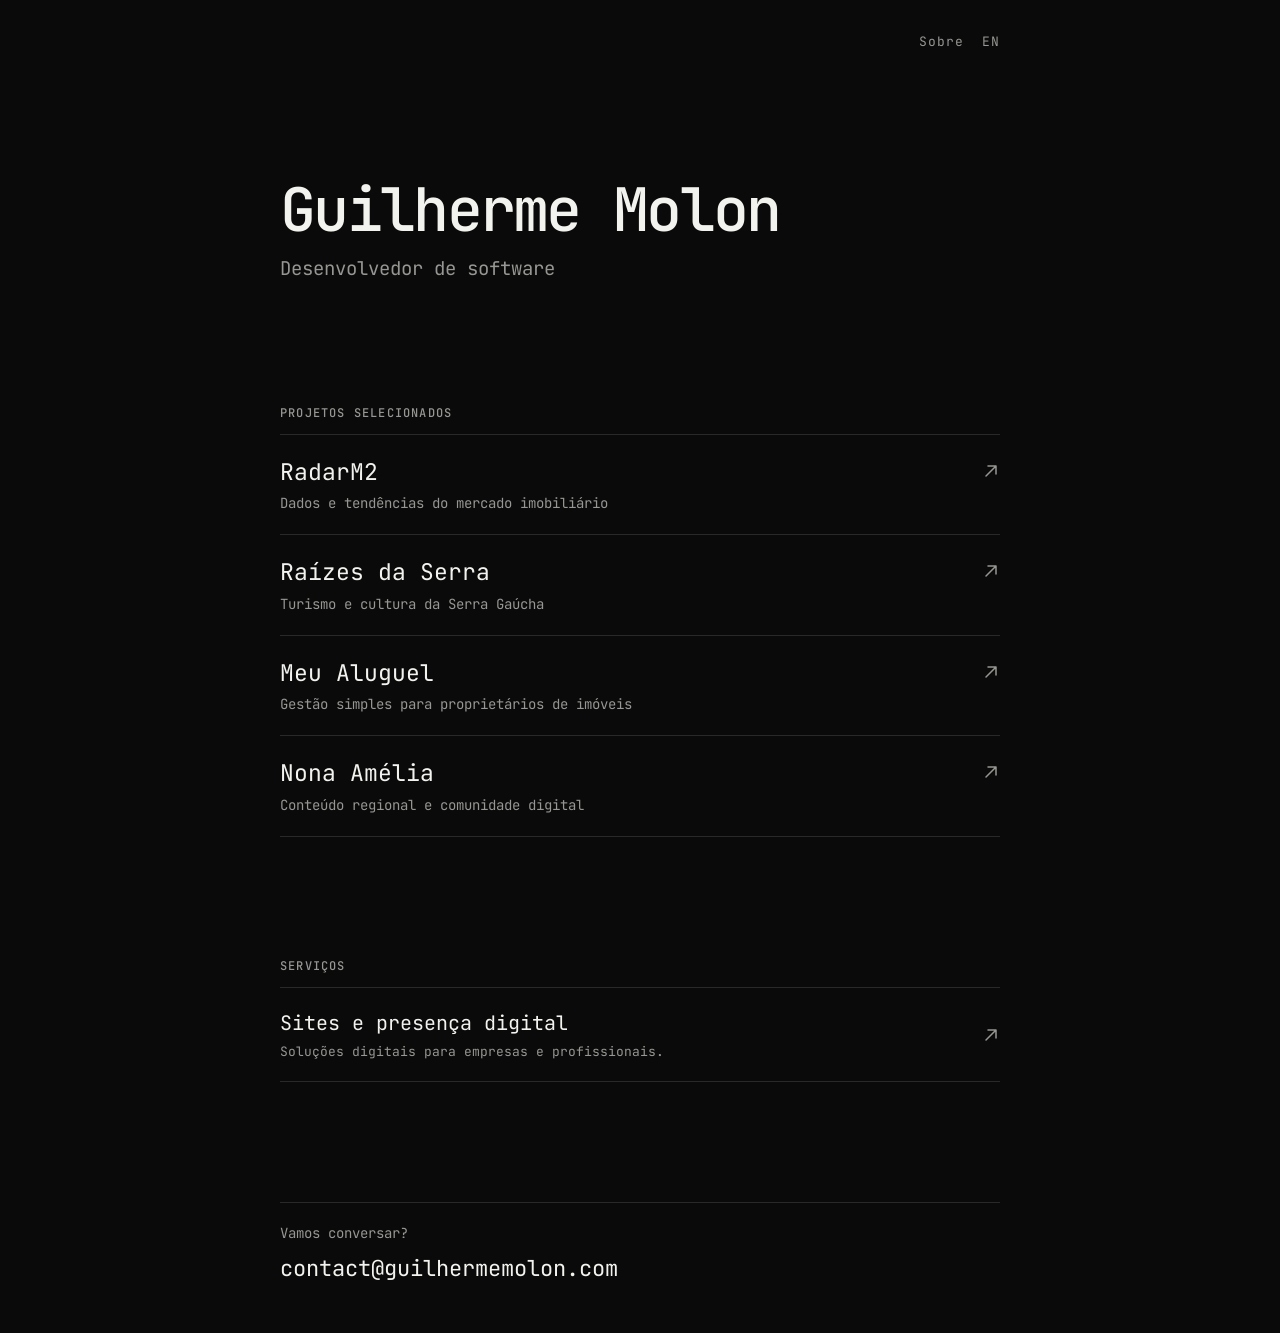
<file: index.html>
<!doctype html>
<html lang="pt-BR">

<head>
  <meta charset="utf-8">

  <meta
    name="viewport"
    content="width=device-width, initial-scale=1"
  >

  <title>Guilherme Molon — Desenvolvedor de Software</title>

  <meta
    name="description"
    content="Guilherme Molon é desenvolvedor de software na Serra Gaúcha, com projetos para o mercado imobiliário, turismo, negócios locais e gestão de imóveis."
  >

  <meta
    name="keywords"
    content="Guilherme Molon, desenvolvedor de software, sistemas para o mercado imobiliário, tecnologia para turismo, gestão de imóveis, negócios locais, criação de sites, Serra Gaúcha, São Marcos RS"
  >

  <meta name="author" content="Guilherme Molon">
  <meta name="robots" content="index, follow">
  <meta name="theme-color" content="#0a0a0a">

  <link
    rel="canonical"
    href="https://guilhermemolon.com/"
  >

  <link
    rel="alternate"
    hreflang="pt-BR"
    href="https://guilhermemolon.com/"
  >

  <link
    rel="alternate"
    hreflang="en"
    href="https://guilhermemolon.com/en/"
  >

  <link
    rel="alternate"
    hreflang="x-default"
    href="https://guilhermemolon.com/"
  >

  <meta
    property="og:title"
    content="Guilherme Molon — Desenvolvedor de Software"
  >

  <meta
    property="og:description"
    content="Desenvolvimento de sistemas web e produtos digitais para o mercado imobiliário, turismo, negócios locais e gestão de imóveis."
  >

  <meta
    property="og:type"
    content="website"
  >

  <meta
    property="og:url"
    content="https://guilhermemolon.com/"
  >

  <meta
    property="og:locale"
    content="pt_BR"
  >

  <meta
    property="og:site_name"
    content="Guilherme Molon"
  >

  <meta
    name="twitter:card"
    content="summary"
  >

  <meta
    name="twitter:title"
    content="Guilherme Molon — Desenvolvedor de Software"
  >

  <meta
    name="twitter:description"
    content="Desenvolvimento de sistemas web e produtos digitais para o mercado imobiliário, turismo, negócios locais e gestão de imóveis."
  >

    <link
      rel="icon"
      href="https://res.cloudinary.com/dgsadszgq/image/upload/v1781267156/favicon_g41du6.ico"
      sizes="any"
    >

    <link
      rel="icon"
      type="image/png"
      sizes="32x32"
      href="https://res.cloudinary.com/dgsadszgq/image/upload/v1781267157/favicon-32x32_lx7thz.png"
    >

    <link
      rel="icon"
      type="image/png"
      sizes="16x16"
      href="https://res.cloudinary.com/dgsadszgq/image/upload/v1781267157/favicon-16x16_mf3id2.png"
    >

    <link
      rel="apple-touch-icon"
      sizes="180x180"
      href="https://res.cloudinary.com/dgsadszgq/image/upload/v1781267158/apple-touch-icon_wqj9f2.png"
    >

<link rel="manifest" href="/images/site.webmanifest">

  <link
    rel="preconnect"
    href="https://fonts.googleapis.com"
  >

  <link
    rel="preconnect"
    href="https://fonts.gstatic.com"
    crossorigin
  >

  <link
    href="https://fonts.googleapis.com/css2?family=JetBrains+Mono:wght@400;500;600;700&display=swap"
    rel="stylesheet"
  >

  <link rel="stylesheet" href="/style.css">

  <style>
    .service {
      margin-top: clamp(72px, 14vw, 120px);
    }

    .service-link {
      display: grid;
      grid-template-columns: 1fr auto;
      gap: 24px;
      align-items: center;
      padding: 20px 0;
      border-top: 1px solid var(--line);
      border-bottom: 1px solid var(--line);
      text-decoration: none;
    }

    .service-title {
      display: block;
      font-size: clamp(17px, 2.6vw, 20px);
    }

    .service-description {
      display: block;
      margin-top: 4px;
      color: var(--muted);
      font-size: 13px;
    }

    .service-link:hover .service-title,
    .service-link:focus-visible .service-title,
    .service-link:hover .arrow,
    .service-link:focus-visible .arrow {
      color: var(--accent);
    }

    .service-link:hover .arrow,
    .service-link:focus-visible .arrow {
      transform: translate(2px, -2px);
    }

    @media (max-width: 480px) {
      .service-link {
        padding: 17px 0;
      }
    }
  </style>

  <script type="application/ld+json">
  {
    "@context": "https://schema.org",
    "@graph": [
      {
        "@type": "Person",
        "@id": "https://guilhermemolon.com/#person",
        "name": "Guilherme Molon",
        "url": "https://guilhermemolon.com/",
        "jobTitle": "Desenvolvedor de Software",
        "email": "mailto:contact@guilhermemolon.com",
        "knowsAbout": [
          "Desenvolvimento de software",
          "Desenvolvimento web",
          "Tecnologia para o mercado imobiliário",
          "Sistemas para gestão de imóveis",
          "Tecnologia aplicada ao turismo",
          "Soluções digitais para negócios locais",
          "Sites profissionais",
          "SEO"
        ]
      },
      {
        "@type": "WebSite",
        "@id": "https://guilhermemolon.com/#website",
        "url": "https://guilhermemolon.com/",
        "name": "Guilherme Molon",
        "inLanguage": "pt-BR",
        "publisher": {
          "@id": "https://guilhermemolon.com/#person"
        }
      },
      {
        "@type": "WebPage",
        "@id": "https://guilhermemolon.com/#webpage",
        "url": "https://guilhermemolon.com/",
        "name": "Guilherme Molon — Desenvolvedor de Software",
        "inLanguage": "pt-BR",
        "isPartOf": {
          "@id": "https://guilhermemolon.com/#website"
        },
        "about": {
          "@id": "https://guilhermemolon.com/#person"
        }
      },
      {
        "@type": "Service",
        "@id": "https://guilhermemolon.com/#presenca-digital",
        "name": "Sites e presença digital",
        "description": "Soluções digitais para empresas e profissionais, com criação, hospedagem, manutenção técnica, SEO e divulgação regional.",
        "provider": {
          "@id": "https://guilhermemolon.com/#person"
        },
        "areaServed": {
          "@type": "AdministrativeArea",
          "name": "Serra Gaúcha"
        },
        "offers": {
          "@type": "Offer",
          "price": "300.00",
          "priceCurrency": "BRL",
          "description": "Serviço mensal de presença digital para empresas e profissionais."
        }
      }
    ]
  }
  </script>
</head>

<body>

  <main class="page">

    <nav aria-label="Navegação principal">
      <a href="/sobre/">Sobre</a>
      <a href="/en/" lang="en">EN</a>
    </nav>

    <header>
      <h1>Guilherme Molon</h1>
      <p class="intro">Desenvolvedor de software</p>
    </header>

    <section class="work" aria-labelledby="work-title">

      <h2 id="work-title">Projetos selecionados</h2>

      <a
        class="project"
        href="https://m2radar.com.br"
        target="_blank"
        rel="noopener noreferrer"
      >
        <span>
          <span class="name">RadarM2</span>

          <span class="description">
            Dados e tendências do mercado imobiliário
          </span>
        </span>

        <svg
          class="arrow"
          aria-hidden="true"
          viewBox="0 0 18 18"
          fill="none"
        >
          <path
            d="M4 14 14 4M6 4h8v8"
            stroke="currentColor"
            stroke-width="1.5"
            stroke-linecap="round"
            stroke-linejoin="round"
          />
        </svg>
      </a>

      <a
        class="project"
        href="https://www.raizesdaserra.com.br"
        target="_blank"
        rel="noopener noreferrer"
      >
        <span>
          <span class="name">Raízes da Serra</span>

          <span class="description">
            Turismo e cultura da Serra Gaúcha
          </span>
        </span>

        <svg
          class="arrow"
          aria-hidden="true"
          viewBox="0 0 18 18"
          fill="none"
        >
          <path
            d="M4 14 14 4M6 4h8v8"
            stroke="currentColor"
            stroke-width="1.5"
            stroke-linecap="round"
            stroke-linejoin="round"
          />
        </svg>
      </a>

      <a
        class="project"
        href="https://www.meualuguel.app.br"
        target="_blank"
        rel="noopener noreferrer"
      >
        <span>
          <span class="name">Meu Aluguel</span>

          <span class="description">
            Gestão simples para proprietários de imóveis
          </span>
        </span>

        <svg
          class="arrow"
          aria-hidden="true"
          viewBox="0 0 18 18"
          fill="none"
        >
          <path
            d="M4 14 14 4M6 4h8v8"
            stroke="currentColor"
            stroke-width="1.5"
            stroke-linecap="round"
            stroke-linejoin="round"
          />
        </svg>
      </a>

      <a
        class="project"
        href="https://www.instagram.com/nona_amelia_/"
        target="_blank"
        rel="noopener noreferrer"
      >
        <span>
          <span class="name">Nona Amélia</span>

          <span class="description">
            Conteúdo regional e comunidade digital
          </span>
        </span>

        <svg
          class="arrow"
          aria-hidden="true"
          viewBox="0 0 18 18"
          fill="none"
        >
          <path
            d="M4 14 14 4M6 4h8v8"
            stroke="currentColor"
            stroke-width="1.5"
            stroke-linecap="round"
            stroke-linejoin="round"
          />
        </svg>
      </a>

    </section>

    <section class="service" aria-labelledby="service-title">
      <h2 id="service-title">Serviços</h2>

      <a
        class="service-link"
        href="https://wa.me/5554992434004?text=Ol%C3%A1%2C%20Guilherme!%20Vi%20seu%20site%20e%20gostaria%20de%20conversar%20sobre%20sites%20e%20presen%C3%A7a%20digital."
        target="_blank"
        rel="noopener noreferrer"
      >
        <span>
          <span class="service-title">
            Sites e presença digital
          </span>

          <span class="service-description">
            Soluções digitais para empresas e profissionais.
          </span>
        </span>

        <svg
          class="arrow"
          aria-hidden="true"
          viewBox="0 0 18 18"
          fill="none"
        >
          <path
            d="M4 14 14 4M6 4h8v8"
            stroke="currentColor"
            stroke-width="1.5"
            stroke-linecap="round"
            stroke-linejoin="round"
          />
        </svg>
      </a>
    </section>

    <footer class="contact">
      <p>Vamos conversar?</p>

      <a href="mailto:contact@guilhermemolon.com">
        contact@guilhermemolon.com
      </a>
    </footer>

  </main>

  <script
    data-goatcounter="https://gfmolon.goatcounter.com/count"
    async
    src="//gc.zgo.at/count.js"
  ></script>

</body>
</html>
</file>
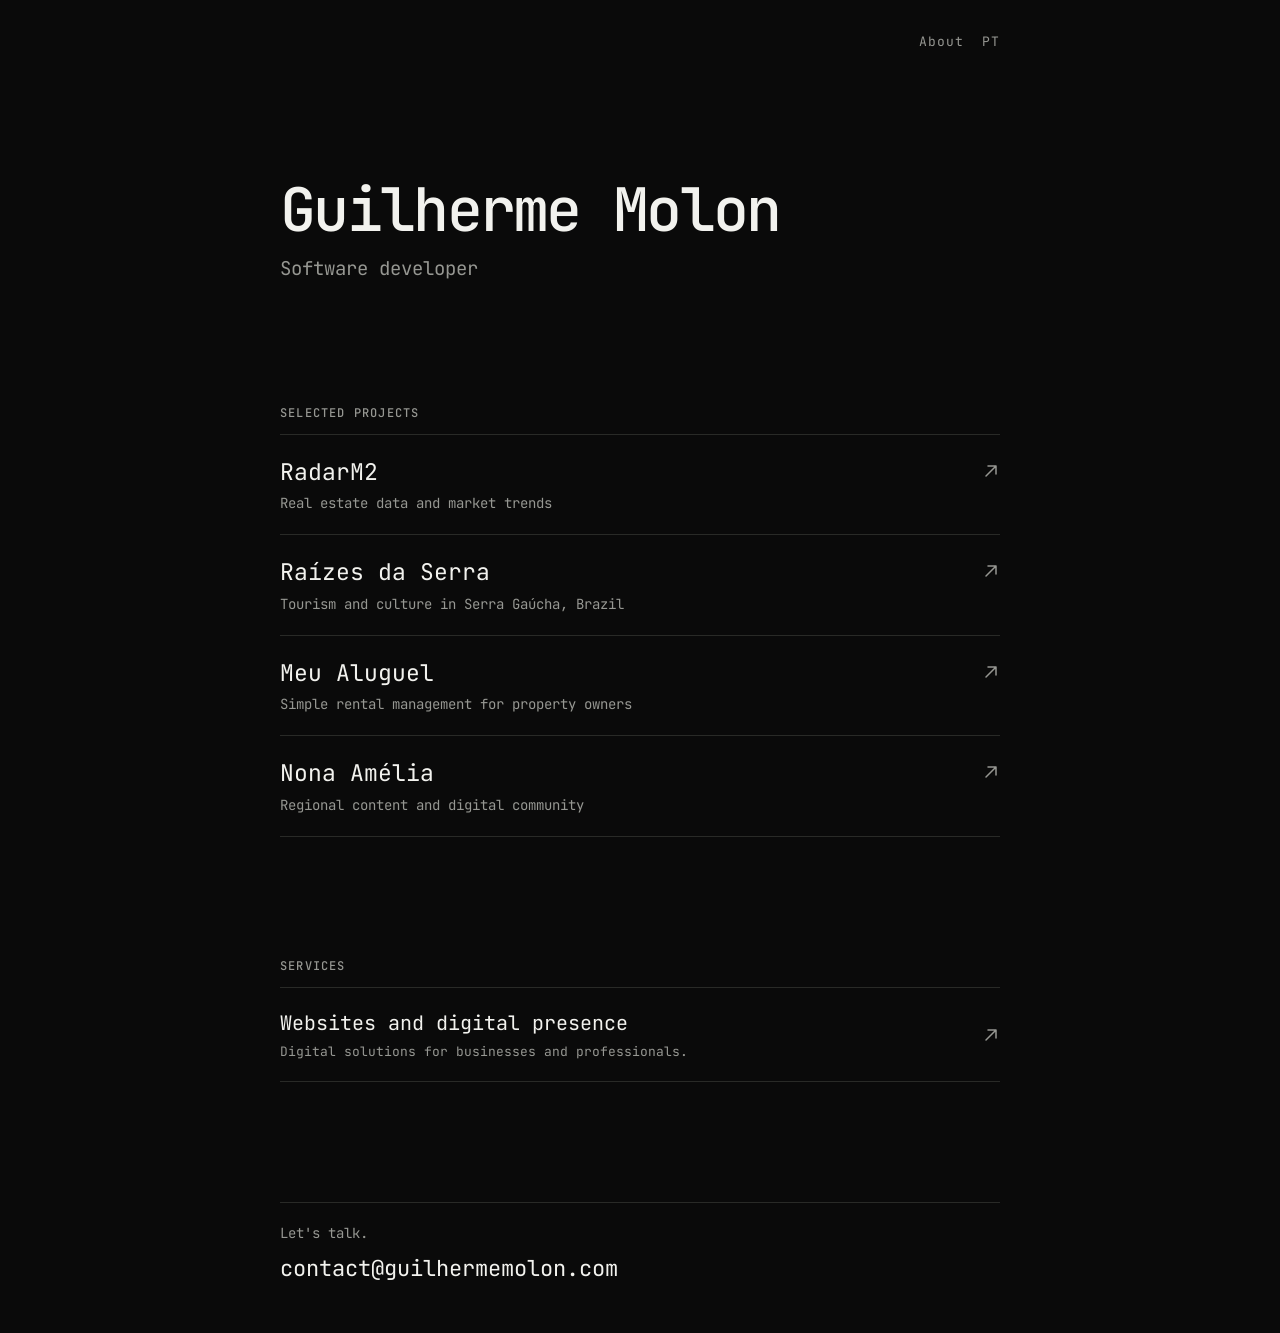
<file: en/index.html>
<!doctype html>
<html lang="en">

<head>
  <meta charset="utf-8">

  <meta
    name="viewport"
    content="width=device-width, initial-scale=1"
  >

  <title>Guilherme Molon — Software Developer</title>

  <meta
    name="description"
    content="Guilherme Molon is a software developer from Brazil, building web applications and digital products."
  >

  <meta name="robots" content="index, follow">
  <meta name="theme-color" content="#0a0a0a">

  <link rel="canonical" href="https://guilhermemolon.com/en/">
  <link
    rel="alternate"
    hreflang="pt-BR"
    href="https://guilhermemolon.com/"
  >
  <link
    rel="alternate"
    hreflang="en"
    href="https://guilhermemolon.com/en/"
  >
  <link
    rel="alternate"
    hreflang="x-default"
    href="https://guilhermemolon.com/"
  >

<link
  rel="icon"
  href="https://res.cloudinary.com/dgsadszgq/image/upload/v1781267156/favicon_g41du6.ico"
  sizes="any"
>

<link
  rel="icon"
  type="image/png"
  sizes="32x32"
  href="https://res.cloudinary.com/dgsadszgq/image/upload/v1781267157/favicon-32x32_lx7thz.png"
>

<link
  rel="icon"
  type="image/png"
  sizes="16x16"
  href="https://res.cloudinary.com/dgsadszgq/image/upload/v1781267157/favicon-16x16_mf3id2.png"
>

<link
  rel="apple-touch-icon"
  sizes="180x180"
  href="https://res.cloudinary.com/dgsadszgq/image/upload/v1781267158/apple-touch-icon_wqj9f2.png"
>

<link rel="manifest" href="/images/site.webmanifest">

  <link rel="preconnect" href="https://fonts.googleapis.com">
  <link rel="preconnect" href="https://fonts.gstatic.com" crossorigin>

  <link
    href="https://fonts.googleapis.com/css2?family=JetBrains+Mono:wght@400;500;600;700&display=swap"
    rel="stylesheet"
  >

  <link rel="stylesheet" href="/style.css">

  <style>
    .service {
      margin-top: clamp(72px, 14vw, 120px);
    }

    .service-link {
      display: grid;
      grid-template-columns: 1fr auto;
      gap: 24px;
      align-items: center;
      padding: 20px 0;
      border-top: 1px solid var(--line);
      border-bottom: 1px solid var(--line);
      text-decoration: none;
    }

    .service-title {
      display: block;
      font-size: clamp(17px, 2.6vw, 20px);
    }

    .service-description {
      display: block;
      margin-top: 4px;
      color: var(--muted);
      font-size: 13px;
    }

    .service-link:hover .service-title,
    .service-link:focus-visible .service-title,
    .service-link:hover .arrow,
    .service-link:focus-visible .arrow {
      color: var(--accent);
    }

    .service-link:hover .arrow,
    .service-link:focus-visible .arrow {
      transform: translate(2px, -2px);
    }

    @media (max-width: 480px) {
      .service-link {
        padding: 17px 0;
      }
    }
  </style>

  <script type="application/ld+json">
  {
    "@context": "https://schema.org",
    "@type": "WebPage",
    "@id": "https://guilhermemolon.com/en/#webpage",
    "url": "https://guilhermemolon.com/en/",
    "name": "Guilherme Molon — Software Developer",
    "inLanguage": "en",
    "isPartOf": {
      "@type": "WebSite",
      "@id": "https://guilhermemolon.com/#website",
      "url": "https://guilhermemolon.com/",
      "name": "Guilherme Molon"
    },
    "about": {
      "@type": "Person",
      "@id": "https://guilhermemolon.com/#person",
      "name": "Guilherme Molon",
      "url": "https://guilhermemolon.com/",
      "jobTitle": "Software Developer"
    }
  }
  </script>
</head>

<body>

  <main class="page">

    <nav aria-label="Main navigation">
      <a href="/en/about/">About</a>
      <a href="/" lang="pt-BR">PT</a>
    </nav>

    <header>
      <h1>Guilherme Molon</h1>
      <p class="intro">Software developer</p>
    </header>

    <section class="work" aria-labelledby="work-title">

      <h2 id="work-title">Selected projects</h2>

      <a
        class="project"
        href="https://m2radar.com.br"
        target="_blank"
        rel="noopener noreferrer"
      >
        <span>
          <span class="name">RadarM2</span>

          <span class="description">
            Real estate data and market trends
          </span>
        </span>

        <svg
          class="arrow"
          aria-hidden="true"
          viewBox="0 0 18 18"
          fill="none"
        >
          <path
            d="M4 14 14 4M6 4h8v8"
            stroke="currentColor"
            stroke-width="1.5"
            stroke-linecap="round"
            stroke-linejoin="round"
          />
        </svg>
      </a>

      <a
        class="project"
        href="https://www.raizesdaserra.com.br"
        target="_blank"
        rel="noopener noreferrer"
      >
        <span>
          <span class="name">Raízes da Serra</span>

          <span class="description">
            Tourism and culture in Serra Gaúcha, Brazil
          </span>
        </span>

        <svg
          class="arrow"
          aria-hidden="true"
          viewBox="0 0 18 18"
          fill="none"
        >
          <path
            d="M4 14 14 4M6 4h8v8"
            stroke="currentColor"
            stroke-width="1.5"
            stroke-linecap="round"
            stroke-linejoin="round"
          />
        </svg>
      </a>

      <a
        class="project"
        href="https://www.meualuguel.app.br"
        target="_blank"
        rel="noopener noreferrer"
      >
        <span>
          <span class="name">Meu Aluguel</span>

          <span class="description">
            Simple rental management for property owners
          </span>
        </span>

        <svg
          class="arrow"
          aria-hidden="true"
          viewBox="0 0 18 18"
          fill="none"
        >
          <path
            d="M4 14 14 4M6 4h8v8"
            stroke="currentColor"
            stroke-width="1.5"
            stroke-linecap="round"
            stroke-linejoin="round"
          />
        </svg>
      </a>

      <a
        class="project"
        href="https://www.instagram.com/nona_amelia_/"
        target="_blank"
        rel="noopener noreferrer"
      >
        <span>
          <span class="name">Nona Amélia</span>

          <span class="description">
            Regional content and digital community
          </span>
        </span>

        <svg
          class="arrow"
          aria-hidden="true"
          viewBox="0 0 18 18"
          fill="none"
        >
          <path
            d="M4 14 14 4M6 4h8v8"
            stroke="currentColor"
            stroke-width="1.5"
            stroke-linecap="round"
            stroke-linejoin="round"
          />
        </svg>
      </a>

    </section>

    <section class="service" aria-labelledby="service-title">
      <h2 id="service-title">Services</h2>

      <a
        class="service-link"
        href="https://wa.me/5554992434004?text=Hi%2C%20Guilherme!%20I%20visited%20your%20website%20and%20would%20like%20to%20discuss%20websites%20and%20digital%20presence."
        target="_blank"
        rel="noopener noreferrer"
      >
        <span>
          <span class="service-title">
            Websites and digital presence
          </span>

          <span class="service-description">
            Digital solutions for businesses and professionals.
          </span>
        </span>

        <svg
          class="arrow"
          aria-hidden="true"
          viewBox="0 0 18 18"
          fill="none"
        >
          <path
            d="M4 14 14 4M6 4h8v8"
            stroke="currentColor"
            stroke-width="1.5"
            stroke-linecap="round"
            stroke-linejoin="round"
          />
        </svg>
      </a>
    </section>

    <footer class="contact">
      <p>Let's talk.</p>

      <a href="mailto:contact@guilhermemolon.com">
        contact@guilhermemolon.com
      </a>
    </footer>

  </main>

  <script
    data-goatcounter="https://gfmolon.goatcounter.com/count"
    async
    src="//gc.zgo.at/count.js"
  ></script>

</body>
</html>
</file>
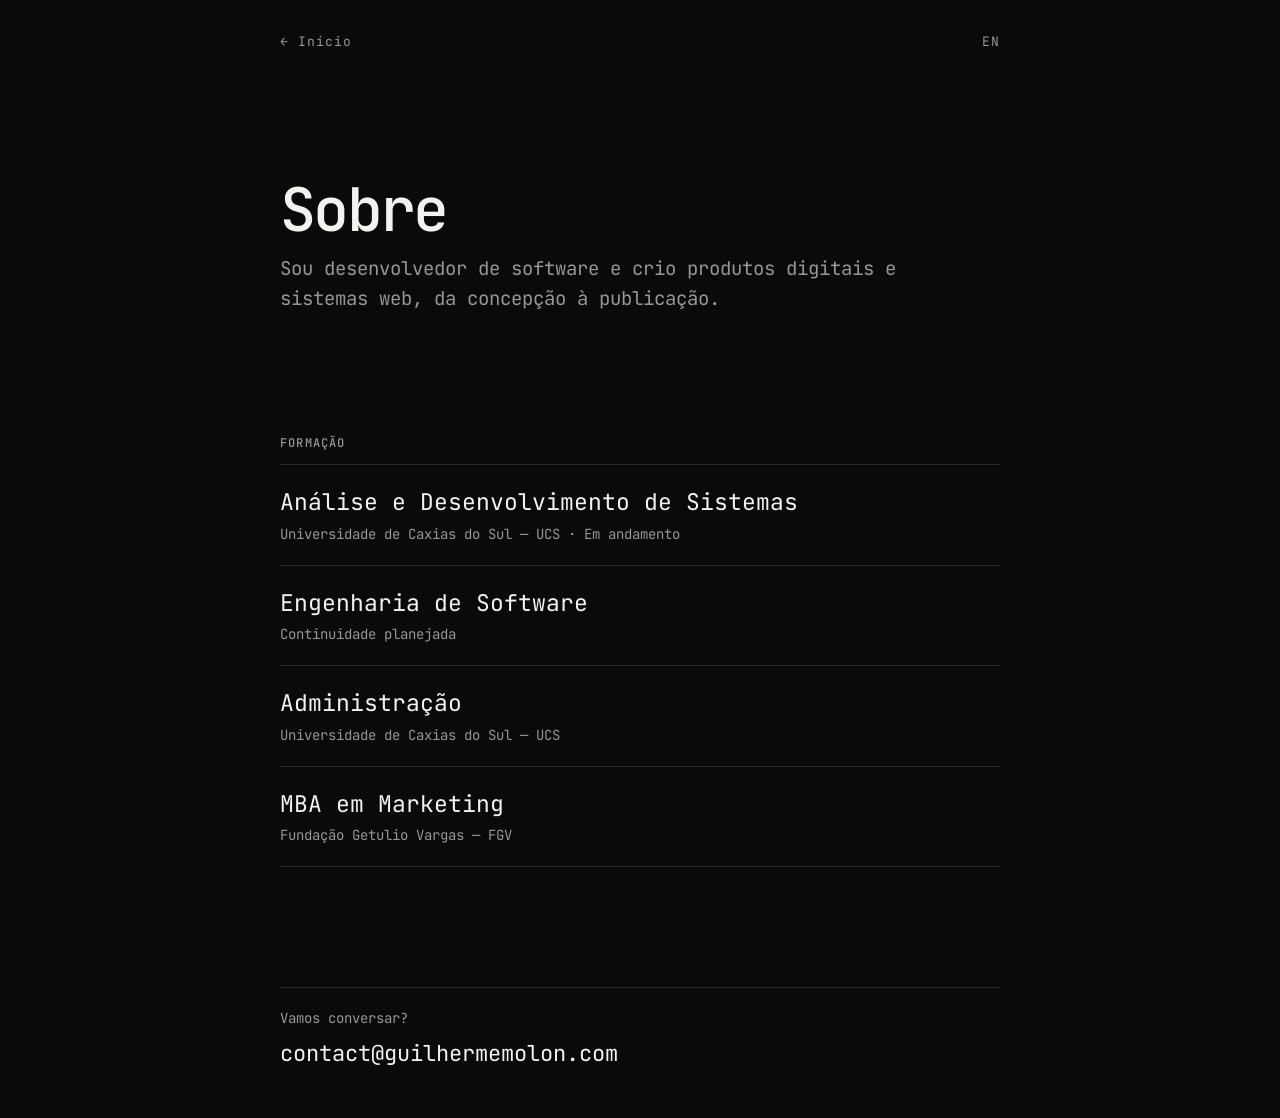
<file: sobre/index.html>
<!doctype html>
<html lang="pt-BR">
<head>
  <meta charset="utf-8">
  <meta name="viewport" content="width=device-width, initial-scale=1">

  <title>Sobre — Guilherme Molon</title>

  <meta
    name="description"
    content="Sobre Guilherme Molon, desenvolvedor de software na Serra Gaúcha, com foco em sistemas web e produtos digitais."
  >

  <meta name="robots" content="index, follow">
  <meta name="theme-color" content="#0a0a0a">

  <link rel="canonical" href="https://guilhermemolon.com/sobre/">
  <link
    rel="alternate"
    hreflang="pt-BR"
    href="https://guilhermemolon.com/sobre/"
  >
  <link
    rel="alternate"
    hreflang="en"
    href="https://guilhermemolon.com/en/about/"
  >
  <link
    rel="alternate"
    hreflang="x-default"
    href="https://guilhermemolon.com/sobre/"
  >

<link
  rel="icon"
  href="https://res.cloudinary.com/dgsadszgq/image/upload/v1781267156/favicon_g41du6.ico"
  sizes="any"
>

<link
  rel="icon"
  type="image/png"
  sizes="32x32"
  href="https://res.cloudinary.com/dgsadszgq/image/upload/v1781267157/favicon-32x32_lx7thz.png"
>

<link
  rel="icon"
  type="image/png"
  sizes="16x16"
  href="https://res.cloudinary.com/dgsadszgq/image/upload/v1781267157/favicon-16x16_mf3id2.png"
>

<link
  rel="apple-touch-icon"
  sizes="180x180"
  href="https://res.cloudinary.com/dgsadszgq/image/upload/v1781267158/apple-touch-icon_wqj9f2.png"
>

<link rel="manifest" href="/images/site.webmanifest">

  <link rel="preconnect" href="https://fonts.googleapis.com">
  <link rel="preconnect" href="https://fonts.gstatic.com" crossorigin>

  <link
    href="https://fonts.googleapis.com/css2?family=JetBrains+Mono:wght@400;500;600;700&display=swap"
    rel="stylesheet"
  >

  <link rel="stylesheet" href="/style.css">

  <script type="application/ld+json">
  {
    "@context": "https://schema.org",
    "@type": "ProfilePage",
    "@id": "https://guilhermemolon.com/sobre/#profilepage",
    "url": "https://guilhermemolon.com/sobre/",
    "name": "Sobre — Guilherme Molon",
    "inLanguage": "pt-BR",
    "isPartOf": {
      "@id": "https://guilhermemolon.com/#website"
    },
    "mainEntity": {
      "@type": "Person",
      "@id": "https://guilhermemolon.com/#person",
      "name": "Guilherme Molon",
      "url": "https://guilhermemolon.com/",
      "jobTitle": "Desenvolvedor de Software",
      "email": "mailto:contact@guilhermemolon.com"
    }
  }
  </script>
</head>

<body>

  <main class="page">

    <nav class="nav-between" aria-label="Navegação">
      <a href="/">← Início</a>
      <a href="/en/about/" lang="en">EN</a>
    </nav>

    <header>

      <h1>Sobre</h1>

      <p class="intro">
        Sou desenvolvedor de software e crio produtos digitais e sistemas web,
        da concepção à publicação.
      </p>

    </header>

    <section class="section" aria-labelledby="education-title">

      <h2 id="education-title">Formação</h2>

      <div class="item">
        <span class="title">
          Análise e Desenvolvimento de Sistemas
        </span>

        <span class="description">
          Universidade de Caxias do Sul — UCS · Em andamento
        </span>
      </div>

      <div class="item">
        <span class="title">
          Engenharia de Software
        </span>

        <span class="description">
          Continuidade planejada
        </span>
      </div>

      <div class="item">
        <span class="title">
          Administração
        </span>

        <span class="description">
          Universidade de Caxias do Sul — UCS
        </span>
      </div>

      <div class="item">
        <span class="title">
          MBA em Marketing
        </span>

        <span class="description">
          Fundação Getulio Vargas — FGV
        </span>
      </div>

    </section>

    <footer class="contact">
      <p>Vamos conversar?</p>

      <a href="mailto:contact@guilhermemolon.com">
        contact@guilhermemolon.com
      </a>
    </footer>

  </main>

  <script
    data-goatcounter="https://gfmolon.goatcounter.com/count"
    async
    src="//gc.zgo.at/count.js">
  </script>

</body>
</html>
</file>
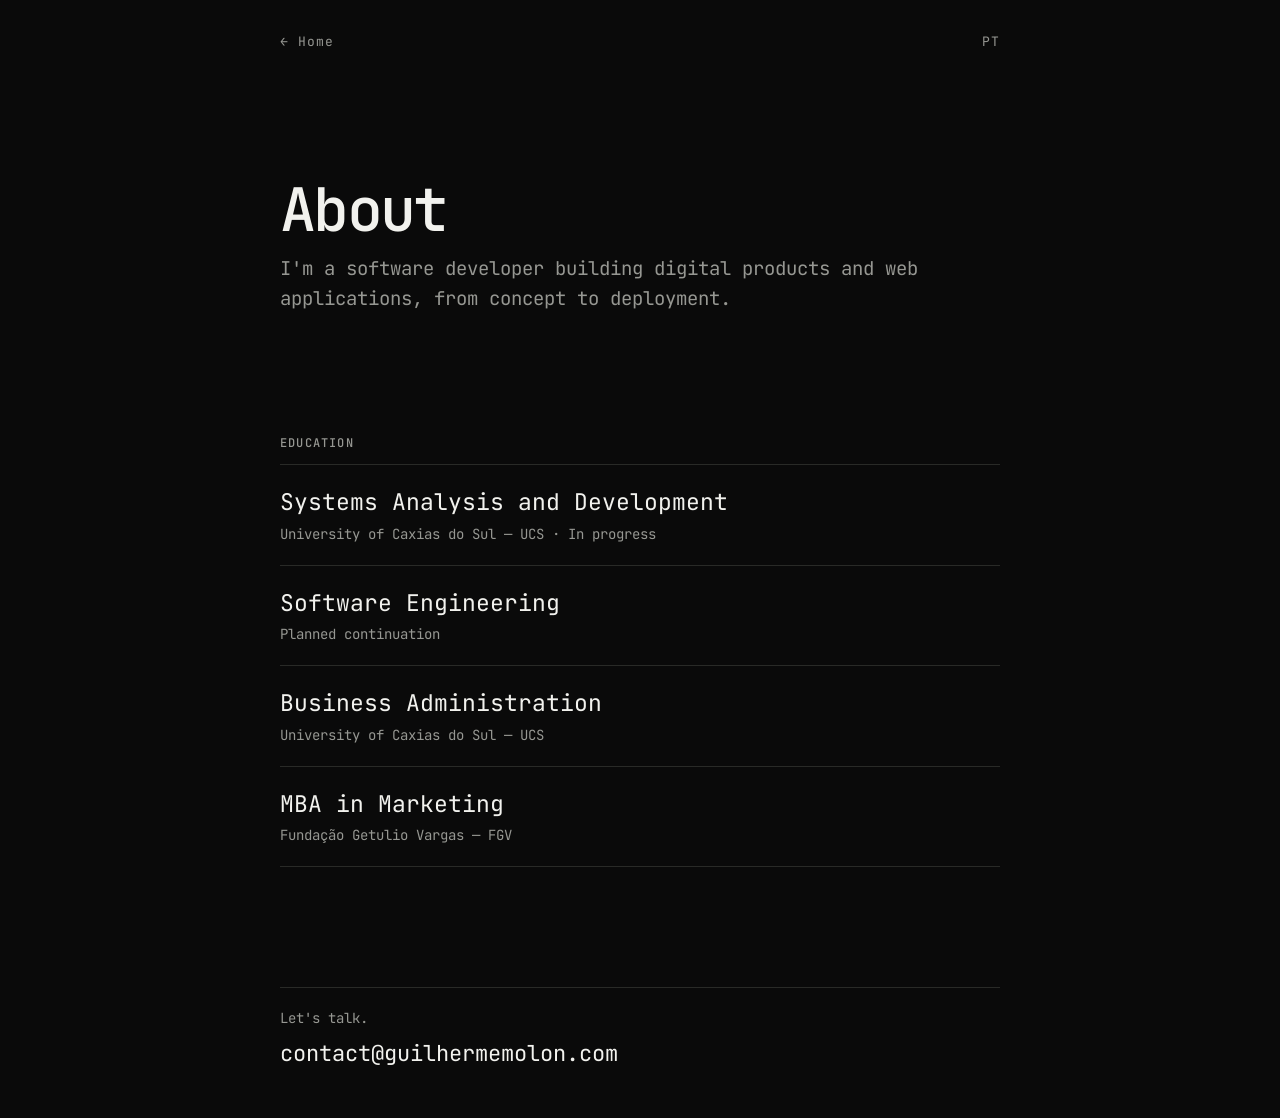
<file: en/about/index.html>
<!doctype html>
<html lang="en">
<head>
  <meta charset="utf-8">
  <meta name="viewport" content="width=device-width, initial-scale=1">

  <title>About — Guilherme Molon</title>

  <meta
    name="description"
    content="About Guilherme Molon, a software developer from Brazil focused on web applications and digital products."
  >

  <meta name="robots" content="index, follow">
  <meta name="theme-color" content="#0a0a0a">

  <link rel="canonical" href="https://guilhermemolon.com/en/about/">
  <link
    rel="alternate"
    hreflang="pt-BR"
    href="https://guilhermemolon.com/sobre/"
  >
  <link
    rel="alternate"
    hreflang="en"
    href="https://guilhermemolon.com/en/about/"
  >
  <link
    rel="alternate"
    hreflang="x-default"
    href="https://guilhermemolon.com/sobre/"
  >

<link
  rel="icon"
  href="https://res.cloudinary.com/dgsadszgq/image/upload/v1781267156/favicon_g41du6.ico"
  sizes="any"
>

<link
  rel="icon"
  type="image/png"
  sizes="32x32"
  href="https://res.cloudinary.com/dgsadszgq/image/upload/v1781267157/favicon-32x32_lx7thz.png"
>

<link
  rel="icon"
  type="image/png"
  sizes="16x16"
  href="https://res.cloudinary.com/dgsadszgq/image/upload/v1781267157/favicon-16x16_mf3id2.png"
>

<link
  rel="apple-touch-icon"
  sizes="180x180"
  href="https://res.cloudinary.com/dgsadszgq/image/upload/v1781267158/apple-touch-icon_wqj9f2.png"
>

<link rel="manifest" href="/images/site.webmanifest">

  <link rel="preconnect" href="https://fonts.googleapis.com">
  <link rel="preconnect" href="https://fonts.gstatic.com" crossorigin>

  <link
    href="https://fonts.googleapis.com/css2?family=JetBrains+Mono:wght@400;500;600;700&display=swap"
    rel="stylesheet"
  >

  <link rel="stylesheet" href="/style.css">

  <script type="application/ld+json">
  {
    "@context": "https://schema.org",
    "@type": "ProfilePage",
    "@id": "https://guilhermemolon.com/en/about/#profilepage",
    "url": "https://guilhermemolon.com/en/about/",
    "name": "About — Guilherme Molon",
    "inLanguage": "en",
    "isPartOf": {
      "@id": "https://guilhermemolon.com/#website"
    },
    "mainEntity": {
      "@type": "Person",
      "@id": "https://guilhermemolon.com/#person",
      "name": "Guilherme Molon",
      "url": "https://guilhermemolon.com/",
      "jobTitle": "Software Developer",
      "email": "mailto:contact@guilhermemolon.com"
    }
  }
  </script>
</head>

<body>

  <main class="page">

    <nav class="nav-between" aria-label="Navigation">
      <a href="/en/">← Home</a>
      <a href="/sobre/" lang="pt-BR">PT</a>
    </nav>

    <header>

      <h1>About</h1>

      <p class="intro">
        I'm a software developer building digital products and web applications,
        from concept to deployment.
      </p>

    </header>

    <section class="section" aria-labelledby="education-title">

      <h2 id="education-title">Education</h2>

      <div class="item">
        <span class="title">
          Systems Analysis and Development
        </span>

        <span class="description">
          University of Caxias do Sul — UCS · In progress
        </span>
      </div>

      <div class="item">
        <span class="title">
          Software Engineering
        </span>

        <span class="description">
          Planned continuation
        </span>
      </div>

      <div class="item">
        <span class="title">
          Business Administration
        </span>

        <span class="description">
          University of Caxias do Sul — UCS
        </span>
      </div>

      <div class="item">
        <span class="title">
          MBA in Marketing
        </span>

        <span class="description">
          Fundação Getulio Vargas — FGV
        </span>
      </div>

    </section>

    <footer class="contact">
      <p>Let's talk.</p>

      <a href="mailto:contact@guilhermemolon.com">
        contact@guilhermemolon.com
      </a>
    </footer>

  </main>

  <script
    data-goatcounter="https://gfmolon.goatcounter.com/count"
    async
    src="//gc.zgo.at/count.js">
  </script>

</body>
</html>
</file>
<file: style.css>
:root {
    --bg: #0a0a0a;
    --text: #f2f2ee;
    --muted: #969792;
    --line: #292a27;
    --accent: #7aa2f7;
}

* {
    box-sizing: border-box;
}

html {
    background: var(--bg);
}

body {
    margin: 0;
    color: var(--text);
    background: var(--bg);
    font-family: "JetBrains Mono", monospace;
    line-height: 1.5;
    -webkit-font-smoothing: antialiased;
}

a {
    color: inherit;
}

.page {
    width: min(100% - 40px, 720px);
    margin: auto;
    padding: 32px 0 48px;
}

nav {
    display: flex;
    justify-content: flex-end;
    gap: 18px;
    margin-bottom: clamp(64px, 14vw, 128px);
}

.nav-between {
    justify-content: space-between;
}

nav a,
.contact a {
    text-decoration: none;
    text-underline-offset: 4px;
}

nav a {
    color: var(--muted);
    font-size: 13px;
    letter-spacing: 0.08em;
}

header {
    max-width: 650px;
}

h1 {
    margin: 0;
    font-size: clamp(34px, 6.5vw, 60px);
    font-weight: 500;
    letter-spacing: -0.045em;
    line-height: 1;
}

.intro {
    max-width: 640px;
    margin: 14px 0 0;
    color: var(--muted);
    font-size: clamp(17px, 2.5vw, 19px);
    line-height: 1.6;
}

.work,
.section {
    margin-top: clamp(72px, 14vw, 120px);
}

h2 {
    margin: 0 0 12px;
    color: var(--muted);
    font-size: 12px;
    font-weight: 500;
    letter-spacing: 0.1em;
    text-transform: uppercase;
}

.project {
    display: grid;
    grid-template-columns: 1fr auto;
    gap: 24px;
    align-items: baseline;
    padding: 20px 0;
    border-top: 1px solid var(--line);
    text-decoration: none;
}

.project:last-child {
    border-bottom: 1px solid var(--line);
}

.name,
.title {
    font-size: clamp(19px, 3vw, 23px);
}

.description {
    display: block;
    margin-top: 4px;
    color: var(--muted);
    font-size: 14px;
}

.arrow {
    width: 18px;
    height: 18px;
    color: var(--muted);
    transition: 0.15s ease;
}

.item {
    padding: 20px 0;
    border-top: 1px solid var(--line);
}

.item:last-child {
    border-bottom: 1px solid var(--line);
}

.project:hover .name,
.project:focus-visible .name,
.contact a:hover,
.contact a:focus-visible,
nav a:hover,
nav a:focus-visible {
    color: var(--accent);
}

.project:hover .arrow,
.project:focus-visible .arrow {
    color: var(--accent);
    transform: translate(2px, -2px);
}

a:focus-visible {
    outline: 2px solid var(--accent);
    outline-offset: 5px;
}

.contact {
    margin-top: clamp(72px, 14vw, 120px);
    padding-top: 20px;
    border-top: 1px solid var(--line);
}

.contact p {
    margin: 0 0 8px;
    color: var(--muted);
    font-size: 14px;
}

.contact a {
    font-size: clamp(18px, 3vw, 22px);
}

@media (max-width: 600px) {
    nav {
        margin-bottom: 56px;
    }
}

@media (max-width: 480px) {
    .page {
        width: min(100% - 32px, 720px);
        padding-top: 24px;
    }

    .project,
    .item {
        padding: 17px 0;
    }

    nav {
        gap: 18px;
    }
}

@media (prefers-reduced-motion: reduce) {
    * {
        transition: none !important;
    }
}
</file>
